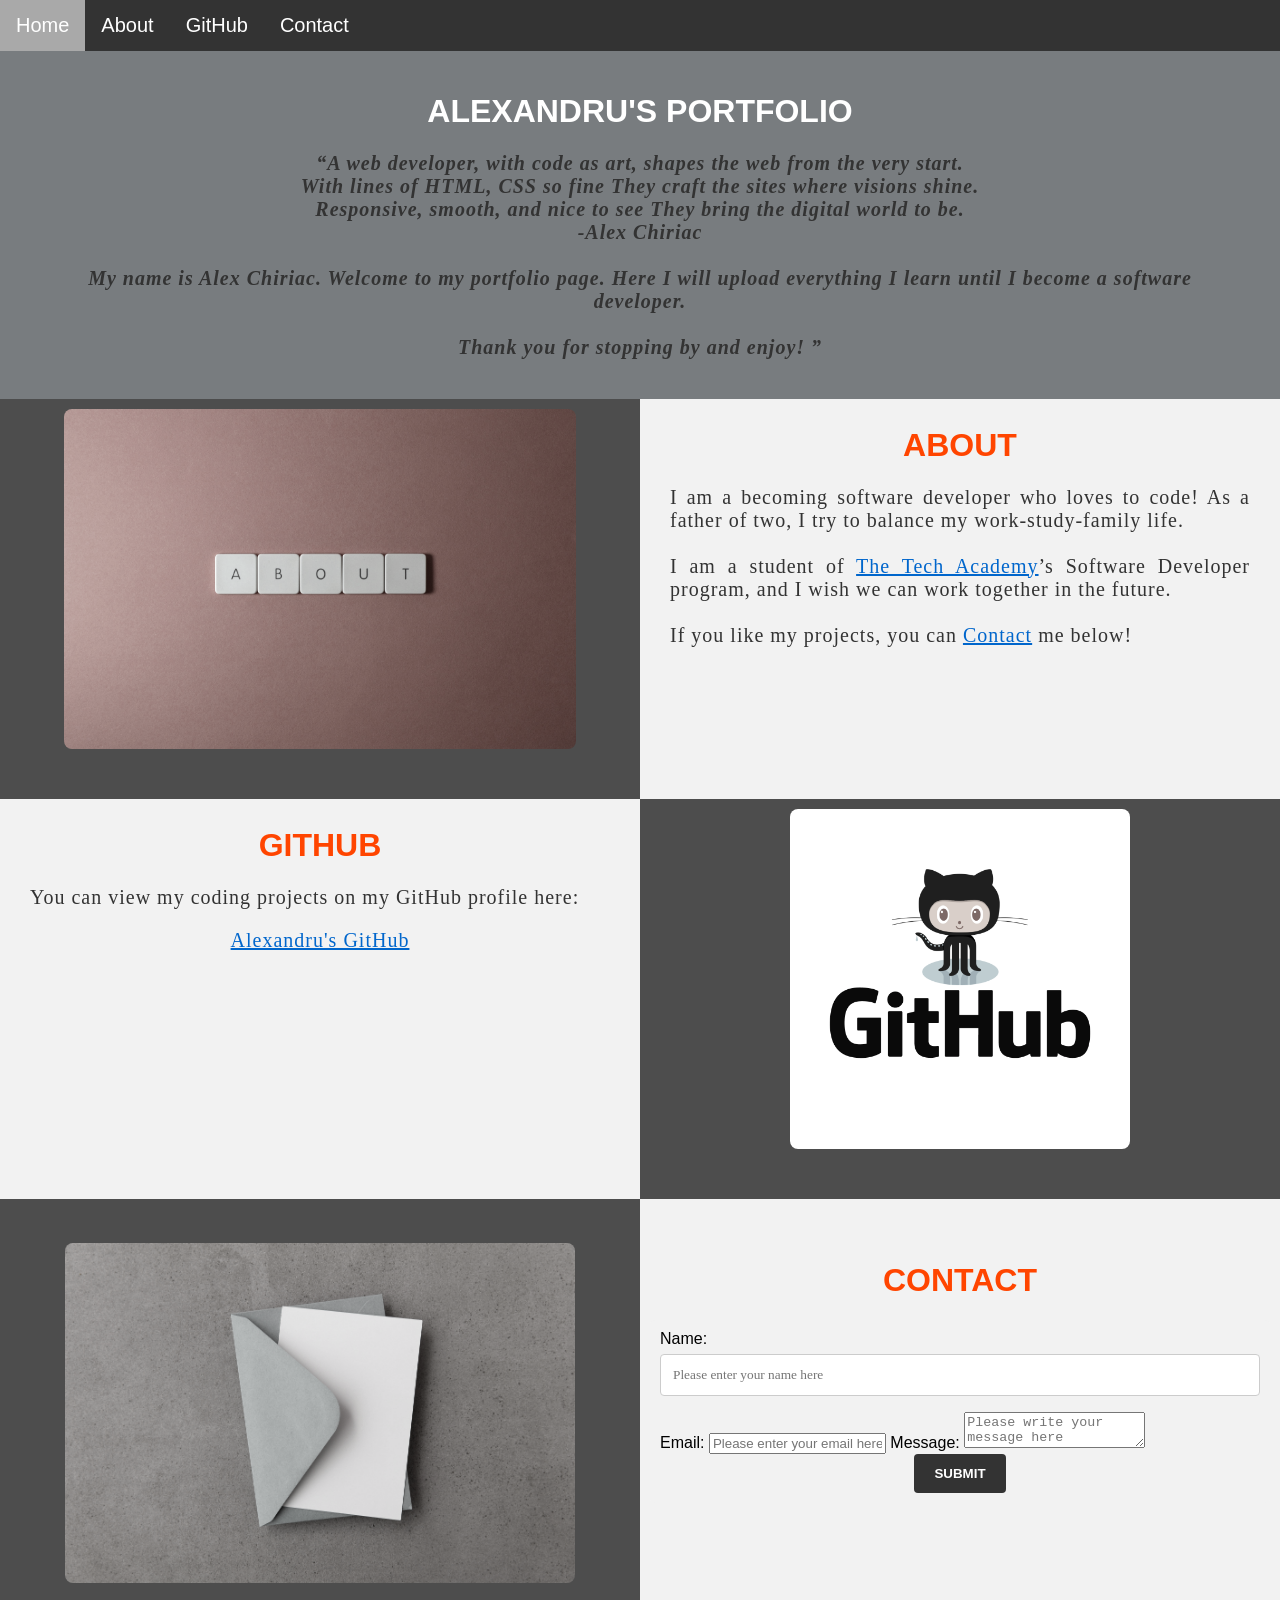
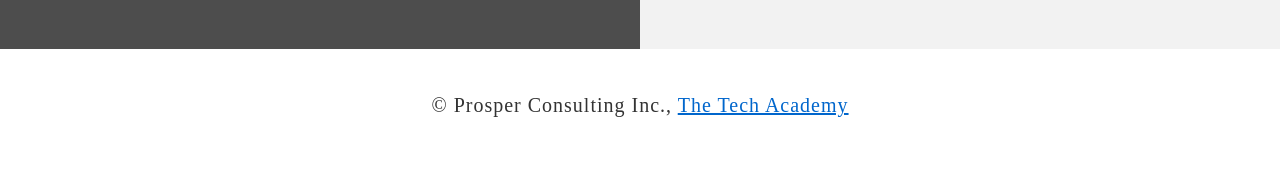
<file: Website/index.html>
<!DOCTYPE html>
<html lang="en">
<head>
    <meta charset="UTF-8">
    <meta name="viewport" content="width=device-width, initial-scale=1.0">
    <title>Alexandru Chiriac</title>
    <link rel="stylesheet" type="text/css" href="website.css"> <!-- Link to your CSS file -->
</head>
<body class="Background">

    <!-- Navbar -->
    <div class="Navbar">
        <a class="active" href="#Home">Home</a>
        <a href="#About">About</a>
        <a href="#GitHub">GitHub</a>
        <a href="#Contact">Contact</a>
    </div>

    <br><br>

    <div id="Home">
        <video autoplay muted loop id="Typing_Video">
            <source src="images/video/Typing.mp4" type="video/mp4"> <!-- Path to your video -->
            Your browser does not support HTML5 video.
        </video>
    </div>

    <!-- Video text -->
    <div class="Video_Text">
        <h1 class="white-text">Alexandru's Portfolio</h1>
        <strong>
            <p class="center">
                <q>A web developer, with code as art, shapes the web from the very start.
                    <br>With lines of HTML, CSS so fine They craft the sites where visions shine.
                    <br>Responsive, smooth, and nice to see They bring the digital world to be.
                <br> -Alex Chiriac
                <br><br>
                My name is Alex Chiriac. Welcome to my portfolio page. Here I will upload everything I learn until I become a software developer.
                <br><br>
                Thank you for stopping by and enjoy!
            </p>
        </strong>
    </div>

    <!-- About section -->
    <div class="Row" id="About">
        <!-- Left column -->
        <div class="Column_2">
            <img src="images/pexels-padrinan-2882509.jpg" alt="About Me Image"> <!-- Path to your "About Me" image -->
        </div>
        <!-- Right column -->
        <div class="Column_1">
            <h1>About</h1>
            <p>
                I am a becoming software developer who loves to code! As a father of two, I try to balance my work-study-family life.
                <br><br>
                I am a student of <a href="https://www.learncodinganywhere.com" target="_blank">The Tech Academy</a>’s Software Developer program, and I wish we can work together in the future.
                <br><br>
                If you like my projects, you can <a href="#Contact">Contact</a> me below!
            </p>
        </div>
    </div>

    <!-- GitHub section -->
    <div class="Row" id="GitHub">
        <!-- Left column -->
        <div class="Column_1">
            <h1>GitHub</h1>
            <p>You can view my coding projects on my GitHub profile here:</p>
            <p class="center"><a href="https://github.com/padualekss" target="_blank">Alexandru's GitHub</a></p>
        </div>
        <!-- Right column -->
        <div class="Column_2">
            <a href="https://github.com/padualekss" target="_blank">
                <img src="images/GitHub.png" alt="GitHub Logo"> <!-- Path to your GitHub logo image -->
            </a>
        </div>
    </div>

    <!-- Contact section -->
    <div class="Row" id="Contact">
        <!-- Contact image, left column -->
        <div class="Column_2 Column_tall">
            <img src="images/pexels-ink-drop-118789-15387699.jpg" alt="Contact Image"> <!-- Path to your contact image -->
        </div>
        <!-- Contact form, right column -->
        <div class="Column_1 Column_tall">
            <h1>Contact</h1>
            <form action="https://formspree.io/f/xrbgznrl" method="POST"> <!-- Form action for contact form -->
                <label for="Name">Name:</label>
                <input type="text" id="Name" name="Name" placeholder="Please enter your name here" required>
                
                <label for="Email">Email:</label>
                <input type="email" id="Email" name="Email" placeholder="Please enter your email here" required>
                
                <label for="Message">Message:</label>
                <textarea id="Message" name="Message" placeholder="Please write your message here" required></textarea>
                
                <input type="submit" value="SUBMIT">
            </form>
        </div>
    </div>

    <!-- Footer section -->
    <footer>
        <p class="center">&copy; Prosper Consulting Inc., <a href="https://www.learncodinganywhere.com/" target="_blank">The Tech Academy</a></p>
        <br>
    </footer>
</body>
</html>
</file>
<file: Website/website.css>
/***** GENERAL STYLING *****/
/* Body */
body {
    margin: 0; /* Ensures site displays to the edge of the browser */
    font-family: "Arial", sans-serif; /* Changed font to Arial */
    background-color: #f0f8ff; /* Light blue background */
}

/* Heading 1 elements */
h1 {
    text-transform: uppercase;
    font-family: "Verdana", sans-serif; /* Updated font family */
    text-align: center;
    margin-top: 3%;
    color: #ff4500; /* Bright orange color */
}

/* Heading 1 element hover effect */
h1:hover {
    filter: brightness(120%);
    transform: scale(1.1);
    transition: transform 0.5s; /* Faster transition */
}

/* Styling for portfolio title text */
.white-text {
    color: #ffffff; /* Keeps white text for portfolio titles */
}

/* Paragraph elements */
p {
    font-family: "Georgia", serif; /* Updated font family */
    text-align: justify;
    letter-spacing: 1px;
    font-size: 20px;
    padding: 0 20px; /* Simplified padding */
    color: #333; /* Darker text color */
}

/* Paragraph element hover effect */
p:hover {
    color: #e20b0bea; /* Color change on hover */
    transform: scale(1.02); /* Slightly increase size */
    transition: color 0.5s, transform 0.5s; /* Combined transitions */
}

/* Center class */
.center {
    text-align: center;
}

/* Center class hover effect */
.center:hover {
    transform: scale(1.05); /* Slightly increase size */
    transition: transform 0.5s; /* Faster transition */
}

/* Anchor elements */
a {
    color: #0066cc; /* Changed link color */
}

/* Quotation elements */
q {
    font-style: italic;
}

/* Image elements */
img {
    filter: grayscale(75%);
    border-radius: 8px;
    max-width: 100%;
    height: 340px;
    display: block;
    margin: 0 auto; /* Centered images */
}

/* Image element hover effects */
img:hover {
    filter: grayscale(5%);
    transform: scale(1.05); /* Slightly increase size */
    transition: transform 0.5s; /* Faster transition */
}

/* Media query for smaller screens */
@media screen and (max-width: 576px) {
    img {
        height: 100px;
        margin-top: 150px;
    }
}

/* Styling for footer element */
footer {
    padding: 2%;
    background-color: white;
}

/***** END OF GENERAL STYLING *****/

/***** NAVBAR STYLING *****/
.Navbar {
    overflow: hidden;
    background-color: #333; /* Darker navbar color */
    position: fixed;
    top: 0;
    width: 100%;
    z-index: 1;
    animation: moveNav 5s; /* Animation effect */
}

/* moveNav animation */
@keyframes moveNav {
    from {left: -100vw;}
    to {left: 0;}
}

/* Navbar links */
.Navbar a {
    float: left;
    display: block;
    color: white;
    padding: 14px 16px;
    text-decoration: none;
    font-family: "Helvetica Neue", sans-serif; /* Updated font family */
    font-size: 20px;
    text-align: center;
}

/* Screens 576px and smaller */
@media screen and (max-width: 576px) {
    .Navbar a {
        width: 25%;
        font-size: 12px;
    }
}

/* Navbar hover effects */
.Navbar a:hover {
    background-color: #f4f4f4; /* Light gray background on hover */
    color: black;
    font-weight: bold;
}

/* Navbar active button */
.Navbar a.active {
    background-color: darkgray;
}

/***** END OF NAVBAR STYLING *****/

/***** VIDEO STYLING *****/
#Typing_Video {
    position: fixed;
    right: 0;
    bottom: 0;
    min-width: 100%;
    z-index: -1;
}

/* Hide video on smaller screens */
@media screen and (max-width: 576px) {
    #Typing_Video {
        display: none;
    }
}

/* Text over the video */
.Video_Text {
    background: rgba(0, 0, 0, 0.5);
    color: white;
    width: 100%;
    padding: 20px;
    animation: moveVideoText 5.75s;
}

/* Move video text animation */
@keyframes moveVideoText {
    from {top: -100vw;}
    to {top: 0;}
}

/***** END OF VIDEO STYLING *****/

/***** TABLE STYLING *****/
* {
    box-sizing: border-box;
}

.Column_1, .Column_2 {
    float: left;
    width: 50%;
    padding: 10px;
    height: 400px;
}

.Column_1 {
    background-color: #f2f2f2;
}

.Column_2 {
    background-color: #4d4d4d;
}

/* Tall column */
.Column_tall {
    padding-top: 3.5%;
    height: 450px;
}

.Row:after {
    content: "";
    display: table;
    clear: both;
}

/***** END OF TABLE STYLING *****/

/***** CONTACT FORM STYLING *****/
input[type=text] {
    width: 100%;
    padding: 12px;
    border: 1px solid #ccc;
    border-radius: 4px;
    margin-top: 6px;
    margin-bottom: 16px;
    resize: vertical;
    font-family: "Georgia", serif; /* Changed to Georgia */
}

/* Hover effects for input boxes */
input[type=text]:hover {
    box-shadow: 0 0 5px #00004d inset; /* Blue shadow on hover */
}

/* Submit button */
input[type=submit] {
    background-color: #333; /* Dark background */
    color: white;
    font-weight: bold;
    padding: 12px 20px;
    border: none;
    border-radius: 4px;
    cursor: pointer;
    display: block;
    margin: 0 auto;
}

/* Hover effect for submit button */
input[type=submit]:hover {
    background-color: white;
    color: black;
    transform: scale(1.1); /* Slightly increase size */
    transition: transform 0.3s; /* Faster transition */
}

/* Form element */
form {
    border-radius: 5px;
    background-color: #f2f2f2;
    padding: 10px;
    font-family: "Trebuchet MS", sans-serif; /* Changed to Trebuchet */
}

/***** END OF CONTACT FORM STYLING *****/
</file>
